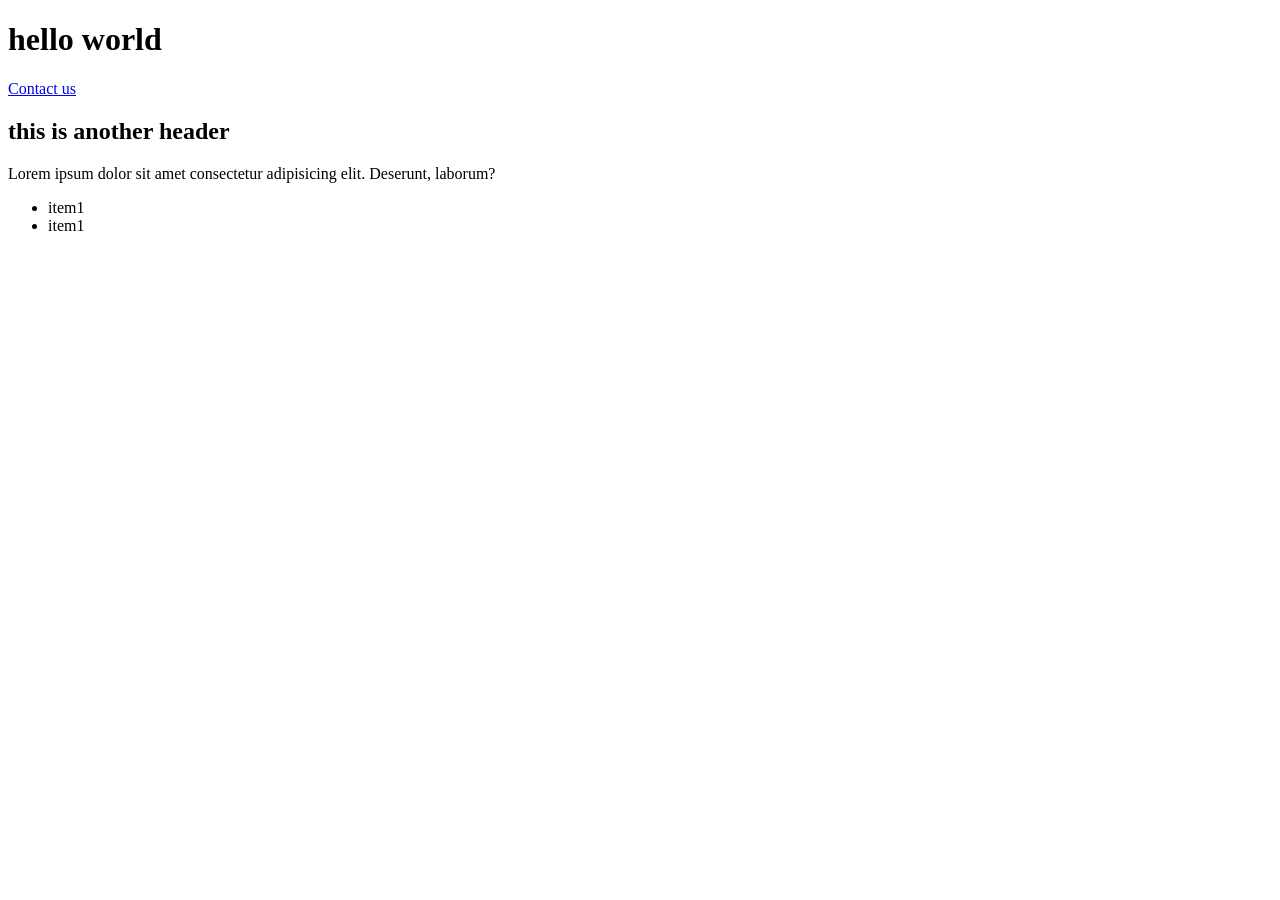
<file: 01-html-basics-lecture/index.html>
<!doctype html>
<html lang="en">
  <head>
    <meta charset="UTF-8" />
    <meta name="viewport" content="width=device-width, initial-scale=1.0" />
    <title>HTML</title>
  </head>
  <body>
    <!-- Comment! -->
    <h1>hello world</h1>
    <a href="./contact.html">Contact us</a>
    <h2>this is another header</h2>
    <p>Lorem ipsum dolor sit amet consectetur adipisicing elit. Deserunt, laborum?</p>
    <ul>
      <li>item1</li>
      <li>item1</li>
    </ul>
  </body>
</html>
</file>
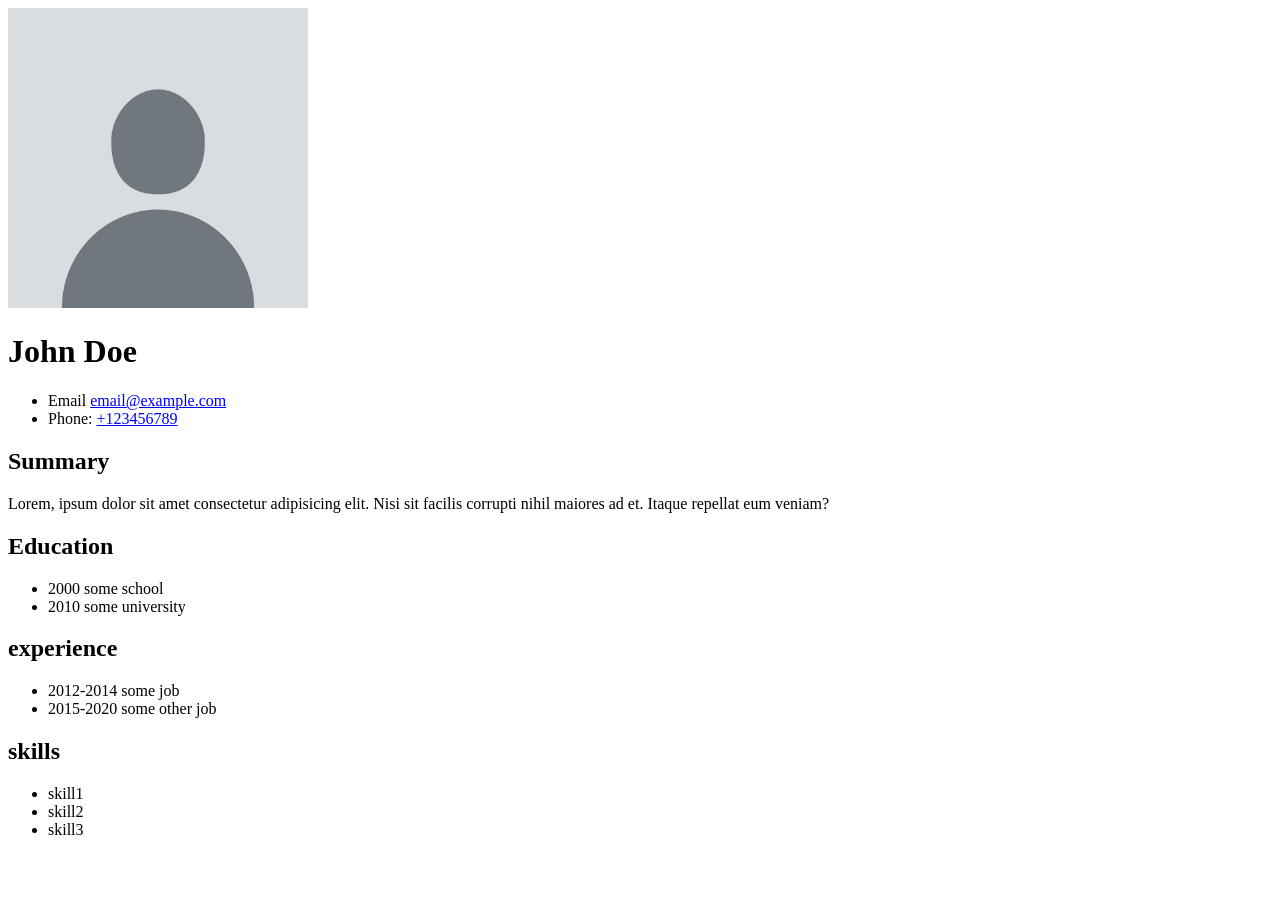
<file: 02-html-resume/index.html>
<!doctype html>
<html lang="en">
  <head>
    <meta charset="UTF-8" />
    <meta name="viewport" content="width=device-width, initial-scale=1.0" />
    <title>HTML Resume</title>
  </head>
  <body>
    <img src="./headshot.jpg" alt="" width="300" />
    <h1>John Doe</h1>
    <ul>
      <li>Email <a href="mailto:email@example.com">email@example.com</a></li>
      <li>Phone: <a href="tel:+123456789">+123456789</a></li>
    </ul>
    <div>
      <h2>Summary</h2>
      <p>
        Lorem, ipsum dolor sit amet consectetur adipisicing elit. Nisi sit facilis corrupti nihil
        maiores ad et. Itaque repellat eum veniam?
      </p>
    </div>
    <div>
      <h2>Education</h2>
      <ul>
        <li>2000 some school</li>
        <li>2010 some university</li>
      </ul>
    </div>
    <div>
      <h2>experience</h2>
      <ul>
        <li>2012-2014 some job</li>
        <li>2015-2020 some other job</li>
      </ul>
    </div>
    <div>
      <h2>skills</h2>
      <ul>
        <li>skill1</li>
        <li>skill2</li>
        <li>skill3</li>
      </ul>
    </div>
  </body>
</html>
</file>
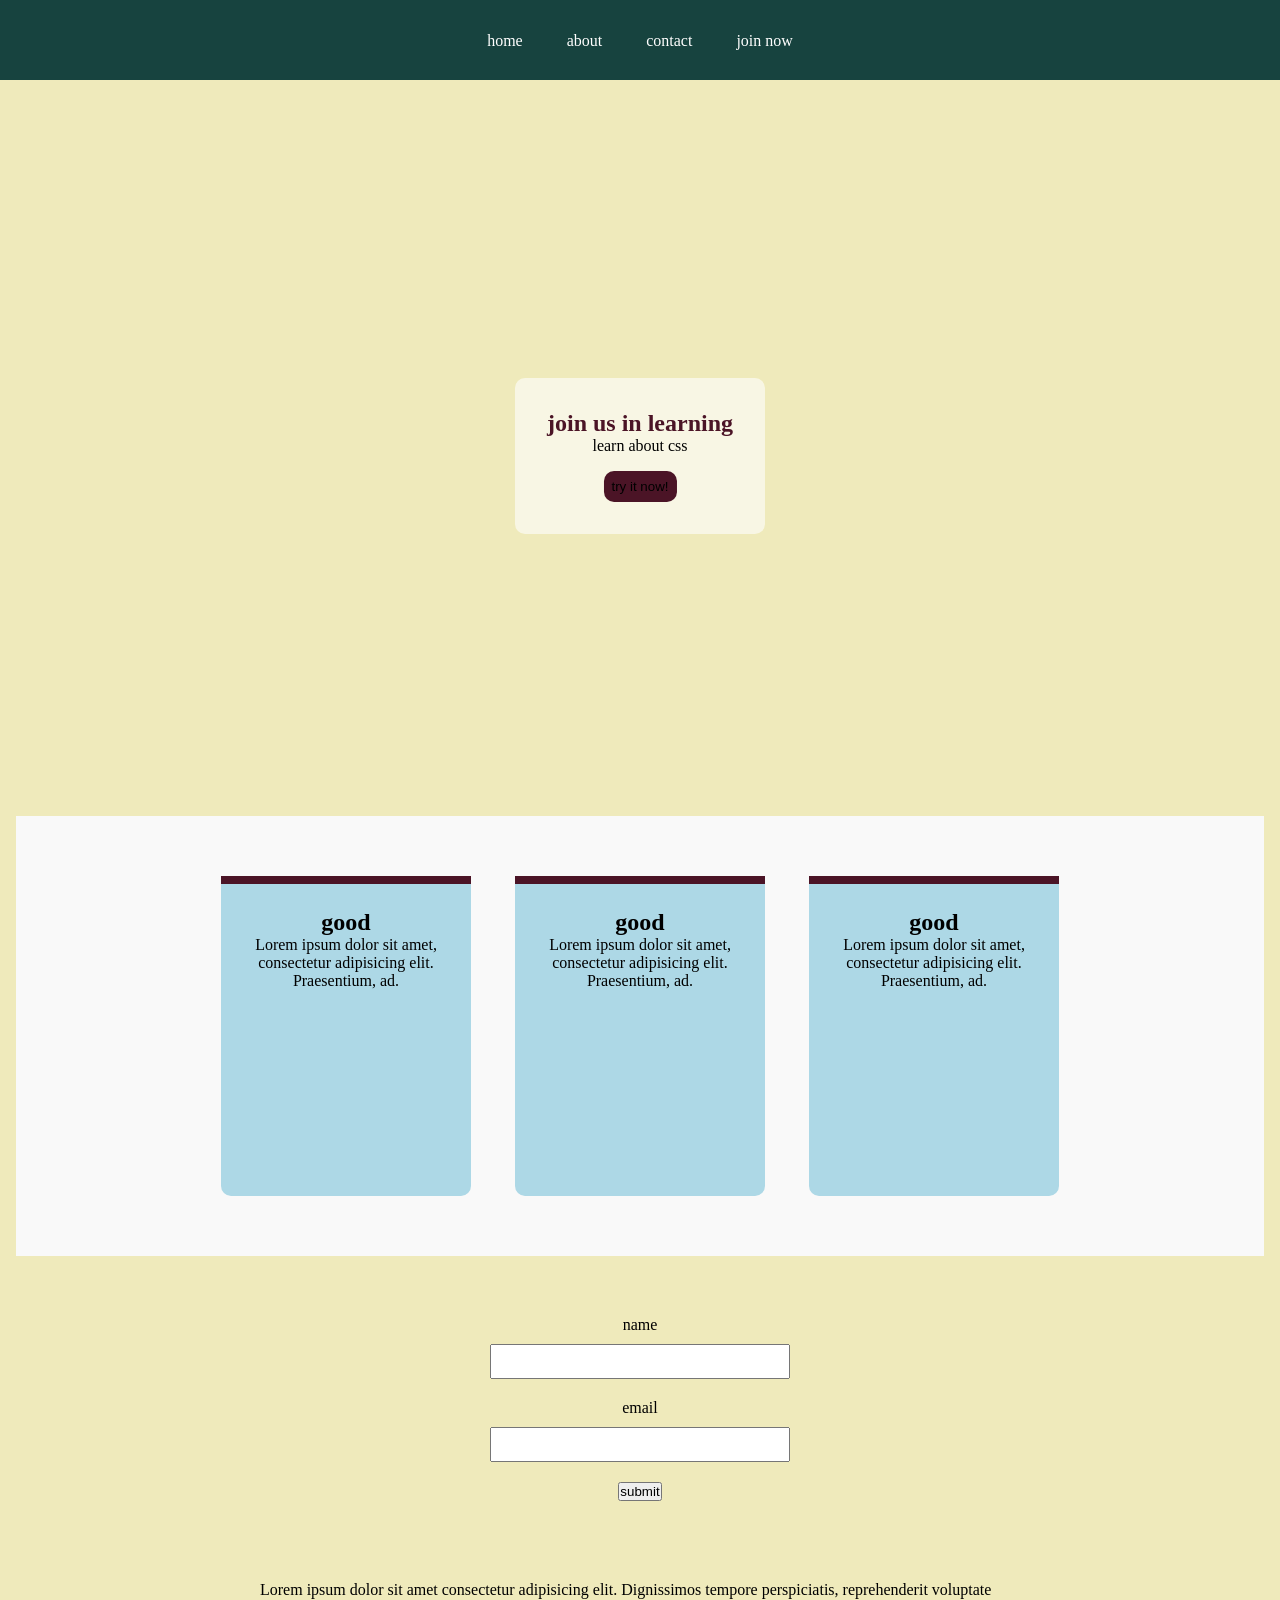
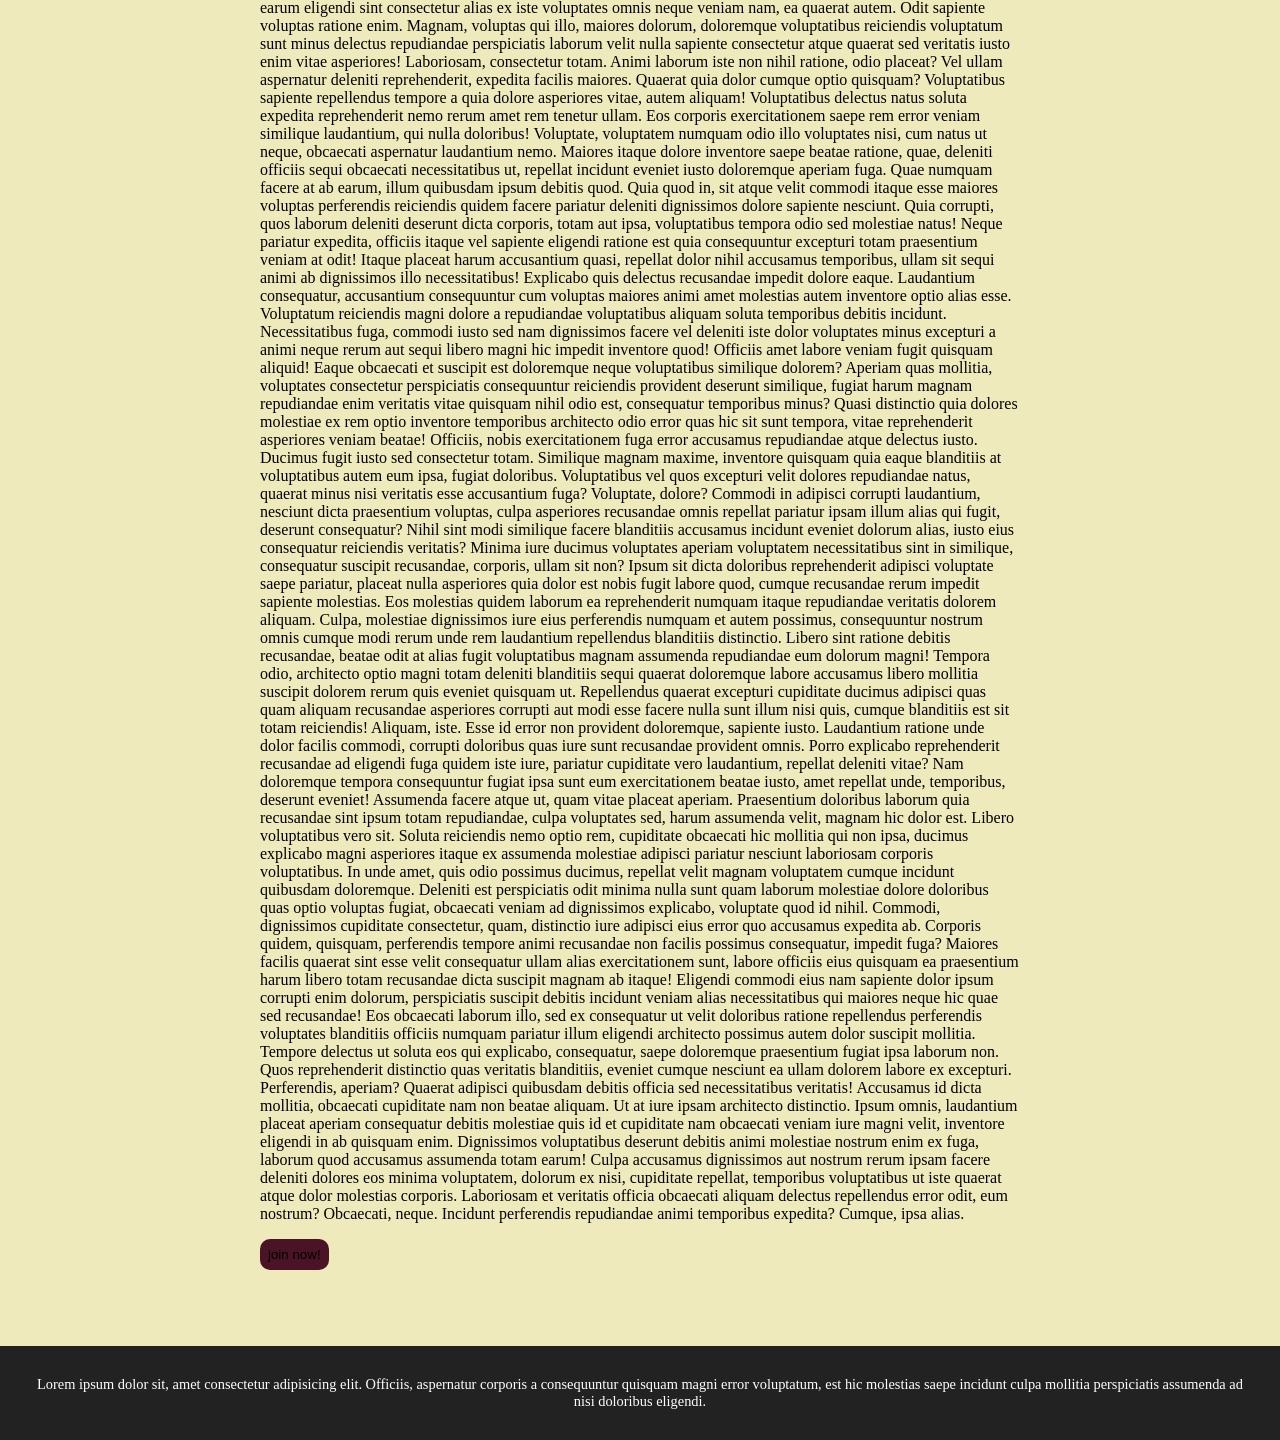
<file: 04-css-basics-lecture/index.html>
<!doctype html>
<html lang="en">
  <head>
    <meta charset="UTF-8" />
    <meta name="viewport" content="width=device-width, initial-scale=1.0" />
    <title>Document</title>
    <link rel="stylesheet" href="style.css" />
  </head>
  <body>
    <header>
      <nav>
        <ul>
          <li><a href="http://google.com" class="nav-link">home</a></li>
          <li><a href="http://google.com" class="nav-link">about</a></li>
          <li><a href="http://google.com" class="nav-link">contact</a></li>
          <li><a href="#signup" class="nav-link">join now</a></li>
        </ul>
      </nav>
    </header>
    <main>
      <section class="hero">
        <div>
          <h1>join us in learning</h1>
          <p>learn about css</p>
          <button>try it now!</button>
        </div>
      </section>
      <section class="reviews">
        <article class="card">
          <h2>good</h2>
          <p>Lorem ipsum dolor sit amet, consectetur adipisicing elit. Praesentium, ad.</p>
        </article>
        <article class="card">
          <h2>good</h2>
          <p>Lorem ipsum dolor sit amet, consectetur adipisicing elit. Praesentium, ad.</p>
        </article>
        <article class="card">
          <h2>good</h2>
          <p>Lorem ipsum dolor sit amet, consectetur adipisicing elit. Praesentium, ad.</p>
        </article>
      </section>
      <section class="contact">
        <form action="">
          <label for="name">name</label>
          <input type="text" name="name" id="name" />
          <label for="email">email</label>
          <input type="email" name="email" id="email" />
          <input type="button" value="submit" />
        </form>
      </section>
      <section class="about">
        <p>
          Lorem ipsum dolor sit amet consectetur adipisicing elit. Dignissimos tempore perspiciatis,
          reprehenderit voluptate earum eligendi sint consectetur alias ex iste voluptates omnis
          neque veniam nam, ea quaerat autem. Odit sapiente voluptas ratione enim. Magnam, voluptas
          qui illo, maiores dolorum, doloremque voluptatibus reiciendis voluptatum sunt minus
          delectus repudiandae perspiciatis laborum velit nulla sapiente consectetur atque quaerat
          sed veritatis iusto enim vitae asperiores! Laboriosam, consectetur totam. Animi laborum
          iste non nihil ratione, odio placeat? Vel ullam aspernatur deleniti reprehenderit,
          expedita facilis maiores. Quaerat quia dolor cumque optio quisquam? Voluptatibus sapiente
          repellendus tempore a quia dolore asperiores vitae, autem aliquam! Voluptatibus delectus
          natus soluta expedita reprehenderit nemo rerum amet rem tenetur ullam. Eos corporis
          exercitationem saepe rem error veniam similique laudantium, qui nulla doloribus!
          Voluptate, voluptatem numquam odio illo voluptates nisi, cum natus ut neque, obcaecati
          aspernatur laudantium nemo. Maiores itaque dolore inventore saepe beatae ratione, quae,
          deleniti officiis sequi obcaecati necessitatibus ut, repellat incidunt eveniet iusto
          doloremque aperiam fuga. Quae numquam facere at ab earum, illum quibusdam ipsum debitis
          quod. Quia quod in, sit atque velit commodi itaque esse maiores voluptas perferendis
          reiciendis quidem facere pariatur deleniti dignissimos dolore sapiente nesciunt. Quia
          corrupti, quos laborum deleniti deserunt dicta corporis, totam aut ipsa, voluptatibus
          tempora odio sed molestiae natus! Neque pariatur expedita, officiis itaque vel sapiente
          eligendi ratione est quia consequuntur excepturi totam praesentium veniam at odit! Itaque
          placeat harum accusantium quasi, repellat dolor nihil accusamus temporibus, ullam sit
          sequi animi ab dignissimos illo necessitatibus! Explicabo quis delectus recusandae impedit
          dolore eaque. Laudantium consequatur, accusantium consequuntur cum voluptas maiores animi
          amet molestias autem inventore optio alias esse. Voluptatum reiciendis magni dolore a
          repudiandae voluptatibus aliquam soluta temporibus debitis incidunt. Necessitatibus fuga,
          commodi iusto sed nam dignissimos facere vel deleniti iste dolor voluptates minus
          excepturi a animi neque rerum aut sequi libero magni hic impedit inventore quod! Officiis
          amet labore veniam fugit quisquam aliquid! Eaque obcaecati et suscipit est doloremque
          neque voluptatibus similique dolorem? Aperiam quas mollitia, voluptates consectetur
          perspiciatis consequuntur reiciendis provident deserunt similique, fugiat harum magnam
          repudiandae enim veritatis vitae quisquam nihil odio est, consequatur temporibus minus?
          Quasi distinctio quia dolores molestiae ex rem optio inventore temporibus architecto odio
          error quas hic sit sunt tempora, vitae reprehenderit asperiores veniam beatae! Officiis,
          nobis exercitationem fuga error accusamus repudiandae atque delectus iusto. Ducimus fugit
          iusto sed consectetur totam. Similique magnam maxime, inventore quisquam quia eaque
          blanditiis at voluptatibus autem eum ipsa, fugiat doloribus. Voluptatibus vel quos
          excepturi velit dolores repudiandae natus, quaerat minus nisi veritatis esse accusantium
          fuga? Voluptate, dolore? Commodi in adipisci corrupti laudantium, nesciunt dicta
          praesentium voluptas, culpa asperiores recusandae omnis repellat pariatur ipsam illum
          alias qui fugit, deserunt consequatur? Nihil sint modi similique facere blanditiis
          accusamus incidunt eveniet dolorum alias, iusto eius consequatur reiciendis veritatis?
          Minima iure ducimus voluptates aperiam voluptatem necessitatibus sint in similique,
          consequatur suscipit recusandae, corporis, ullam sit non? Ipsum sit dicta doloribus
          reprehenderit adipisci voluptate saepe pariatur, placeat nulla asperiores quia dolor est
          nobis fugit labore quod, cumque recusandae rerum impedit sapiente molestias. Eos molestias
          quidem laborum ea reprehenderit numquam itaque repudiandae veritatis dolorem aliquam.
          Culpa, molestiae dignissimos iure eius perferendis numquam et autem possimus, consequuntur
          nostrum omnis cumque modi rerum unde rem laudantium repellendus blanditiis distinctio.
          Libero sint ratione debitis recusandae, beatae odit at alias fugit voluptatibus magnam
          assumenda repudiandae eum dolorum magni! Tempora odio, architecto optio magni totam
          deleniti blanditiis sequi quaerat doloremque labore accusamus libero mollitia suscipit
          dolorem rerum quis eveniet quisquam ut. Repellendus quaerat excepturi cupiditate ducimus
          adipisci quas quam aliquam recusandae asperiores corrupti aut modi esse facere nulla sunt
          illum nisi quis, cumque blanditiis est sit totam reiciendis! Aliquam, iste. Esse id error
          non provident doloremque, sapiente iusto. Laudantium ratione unde dolor facilis commodi,
          corrupti doloribus quas iure sunt recusandae provident omnis. Porro explicabo
          reprehenderit recusandae ad eligendi fuga quidem iste iure, pariatur cupiditate vero
          laudantium, repellat deleniti vitae? Nam doloremque tempora consequuntur fugiat ipsa sunt
          eum exercitationem beatae iusto, amet repellat unde, temporibus, deserunt eveniet!
          Assumenda facere atque ut, quam vitae placeat aperiam. Praesentium doloribus laborum quia
          recusandae sint ipsum totam repudiandae, culpa voluptates sed, harum assumenda velit,
          magnam hic dolor est. Libero voluptatibus vero sit. Soluta reiciendis nemo optio rem,
          cupiditate obcaecati hic mollitia qui non ipsa, ducimus explicabo magni asperiores itaque
          ex assumenda molestiae adipisci pariatur nesciunt laboriosam corporis voluptatibus. In
          unde amet, quis odio possimus ducimus, repellat velit magnam voluptatem cumque incidunt
          quibusdam doloremque. Deleniti est perspiciatis odit minima nulla sunt quam laborum
          molestiae dolore doloribus quas optio voluptas fugiat, obcaecati veniam ad dignissimos
          explicabo, voluptate quod id nihil. Commodi, dignissimos cupiditate consectetur, quam,
          distinctio iure adipisci eius error quo accusamus expedita ab. Corporis quidem, quisquam,
          perferendis tempore animi recusandae non facilis possimus consequatur, impedit fuga?
          Maiores facilis quaerat sint esse velit consequatur ullam alias exercitationem sunt,
          labore officiis eius quisquam ea praesentium harum libero totam recusandae dicta suscipit
          magnam ab itaque! Eligendi commodi eius nam sapiente dolor ipsum corrupti enim dolorum,
          perspiciatis suscipit debitis incidunt veniam alias necessitatibus qui maiores neque hic
          quae sed recusandae! Eos obcaecati laborum illo, sed ex consequatur ut velit doloribus
          ratione repellendus perferendis voluptates blanditiis officiis numquam pariatur illum
          eligendi architecto possimus autem dolor suscipit mollitia. Tempore delectus ut soluta eos
          qui explicabo, consequatur, saepe doloremque praesentium fugiat ipsa laborum non. Quos
          reprehenderit distinctio quas veritatis blanditiis, eveniet cumque nesciunt ea ullam
          dolorem labore ex excepturi. Perferendis, aperiam? Quaerat adipisci quibusdam debitis
          officia sed necessitatibus veritatis! Accusamus id dicta mollitia, obcaecati cupiditate
          nam non beatae aliquam. Ut at iure ipsam architecto distinctio. Ipsum omnis, laudantium
          placeat aperiam consequatur debitis molestiae quis id et cupiditate nam obcaecati veniam
          iure magni velit, inventore eligendi in ab quisquam enim. Dignissimos voluptatibus
          deserunt debitis animi molestiae nostrum enim ex fuga, laborum quod accusamus assumenda
          totam earum! Culpa accusamus dignissimos aut nostrum rerum ipsam facere deleniti dolores
          eos minima voluptatem, dolorum ex nisi, cupiditate repellat, temporibus voluptatibus ut
          iste quaerat atque dolor molestias corporis. Laboriosam et veritatis officia obcaecati
          aliquam delectus repellendus error odit, eum nostrum? Obcaecati, neque. Incidunt
          perferendis repudiandae animi temporibus expedita? Cumque, ipsa alias.
        </p>
        <button id="signup">join now!</button>
      </section>
    </main>
    <footer>
      <p>
        Lorem ipsum dolor sit, amet consectetur adipisicing elit. Officiis, aspernatur corporis a
        consequuntur quisquam magni error voluptatum, est hic molestias saepe incidunt culpa
        mollitia perspiciatis assumenda ad nisi doloribus eligendi.
      </p>
    </footer>
  </body>
</html>
</file>
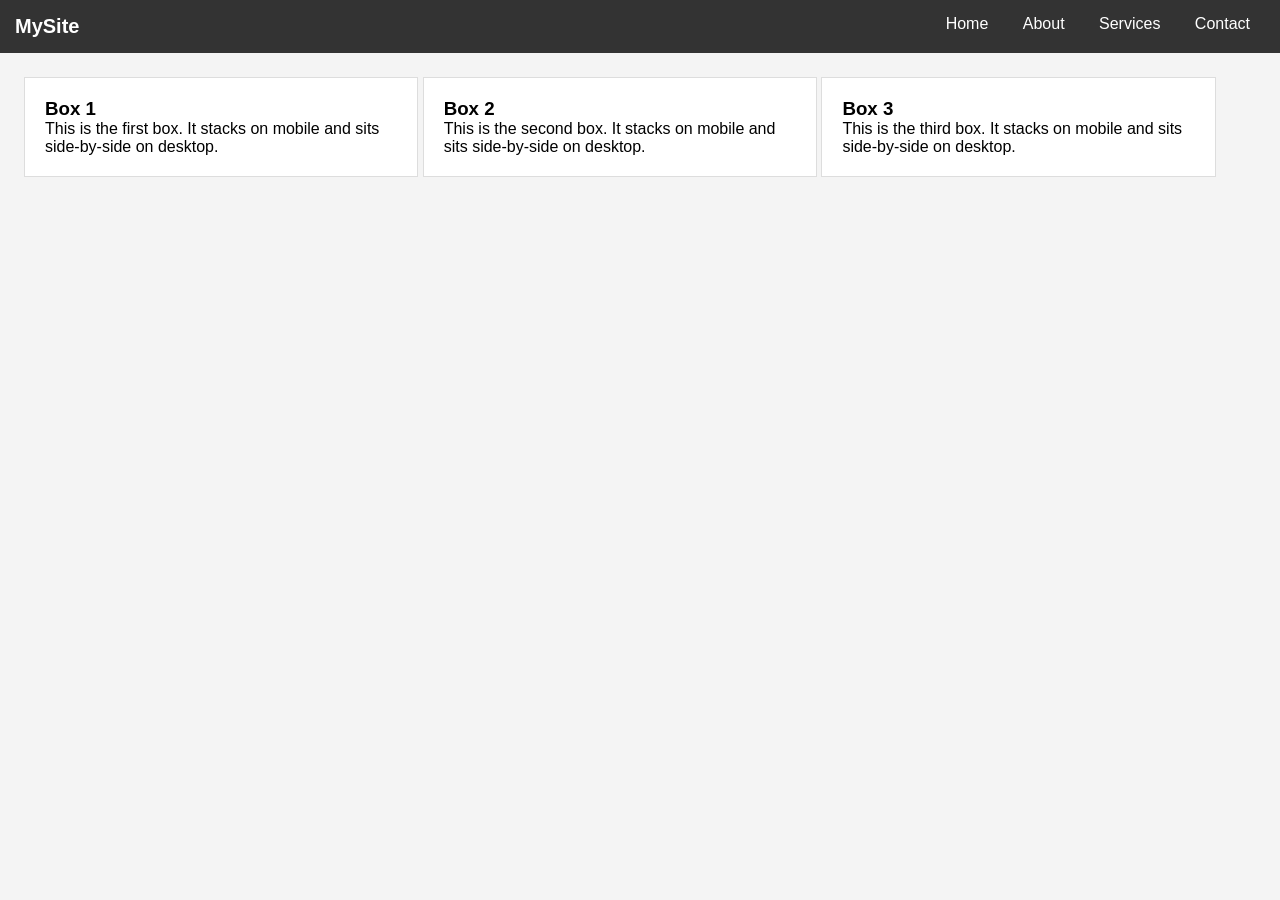
<file: 06-responsive-css/index.html>
<!doctype html>
<html lang="en">
  <head>
    <meta charset="UTF-8" />
    <meta name="viewport" content="width=device-width, initial-scale=1.0" />
    <title>Old School Responsive Design</title>
    <link rel="stylesheet" href="style.css" />
  </head>
  <body>
    <header>
      <h1 class="logo">MySite</h1>

      <input type="checkbox" id="menu-toggle" />
      <label for="menu-toggle" class="burger-icon">&#9776;</label>

      <nav>
        <a href="#">Home</a>
        <a href="#">About</a>
        <a href="#">Services</a>
        <a href="#">Contact</a>
      </nav>
    </header>

    <main class="clearfix">
      <div class="box">
        <h3>Box 1</h3>
        <p>This is the first box. It stacks on mobile and sits side-by-side on desktop.</p>
      </div>
      <div class="box">
        <h3>Box 2</h3>
        <p>This is the second box. It stacks on mobile and sits side-by-side on desktop.</p>
      </div>
      <div class="box">
        <h3>Box 3</h3>
        <p>This is the third box. It stacks on mobile and sits side-by-side on desktop.</p>
      </div>
    </main>
  </body>
</html>
</file>
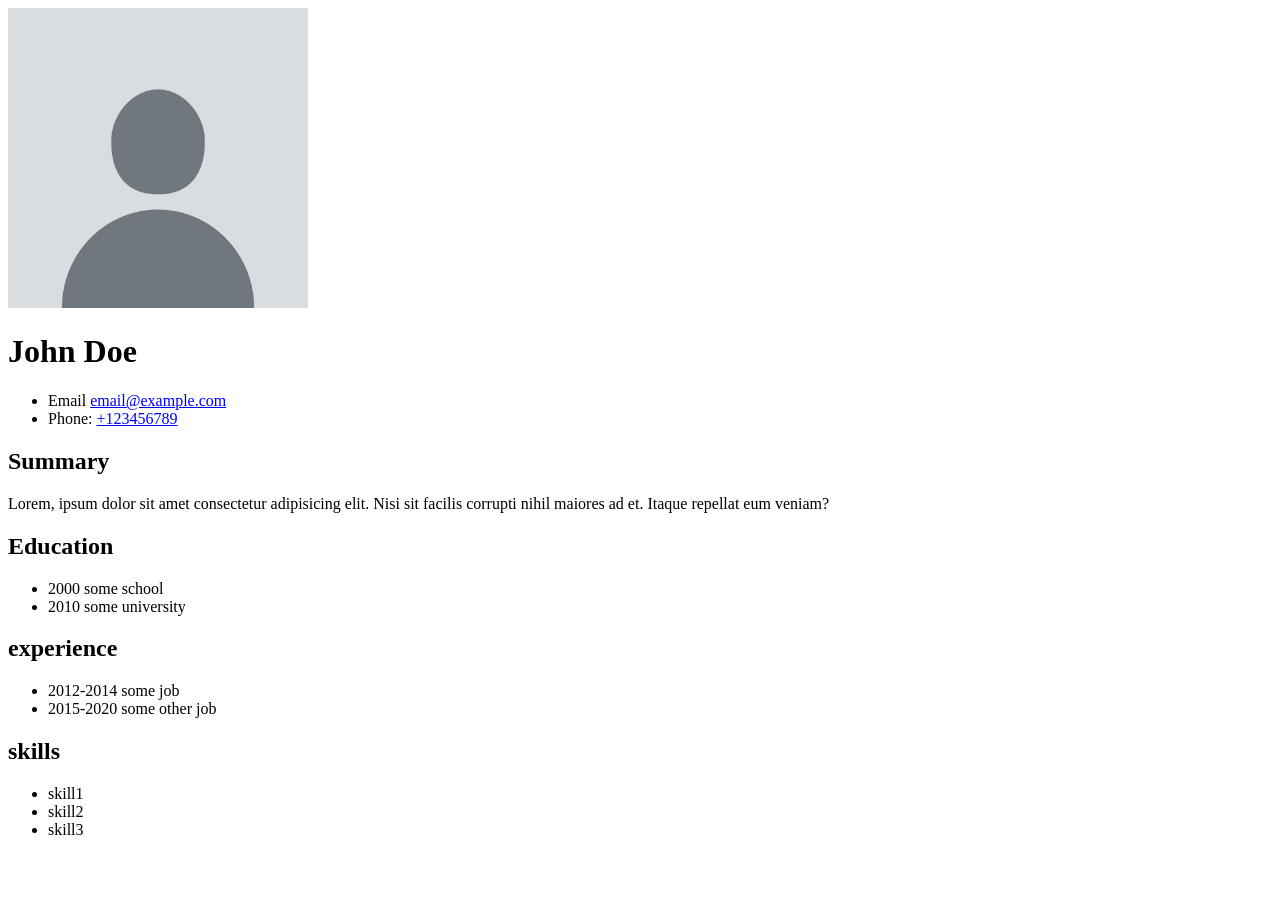
<file: 03-semantic-html-correction/01-html-resume-semantic/index.html>
<!doctype html>
<html lang="en">
  <head>
    <meta charset="UTF-8" />
    <meta name="viewport" content="width=device-width, initial-scale=1.0" />
    <title>HTML Resume</title>
  </head>
  <body>
    <header>
      <img src="./headshot.jpg" alt="" width="300" />

      <h1>John Doe</h1>
      <ul>
        <li>Email <a href="mailto:email@example.com">email@example.com</a></li>
        <li>Phone: <a href="tel:+123456789">+123456789</a></li>
      </ul>
    </header>
    <main>
      <section>
        <h2>Summary</h2>
        <p>
          Lorem, ipsum dolor sit amet consectetur adipisicing elit. Nisi sit facilis corrupti nihil
          maiores ad et. Itaque repellat eum veniam?
        </p>
      </section>
      <section>
        <h2>Education</h2>
        <ul>
          <li>2000 some school</li>
          <li>2010 some university</li>
        </ul>
      </section>
      <section>
        <h2>experience</h2>
        <ul>
          <li>2012-2014 some job</li>
          <li>2015-2020 some other job</li>
        </ul>
      </section>
      <section>
        <h2>skills</h2>
        <ul>
          <li>skill1</li>
          <li>skill2</li>
          <li>skill3</li>
        </ul>
      </section>
    </main>
    <footer>
      <p></p>
    </footer>
  </body>
</html>
</file>
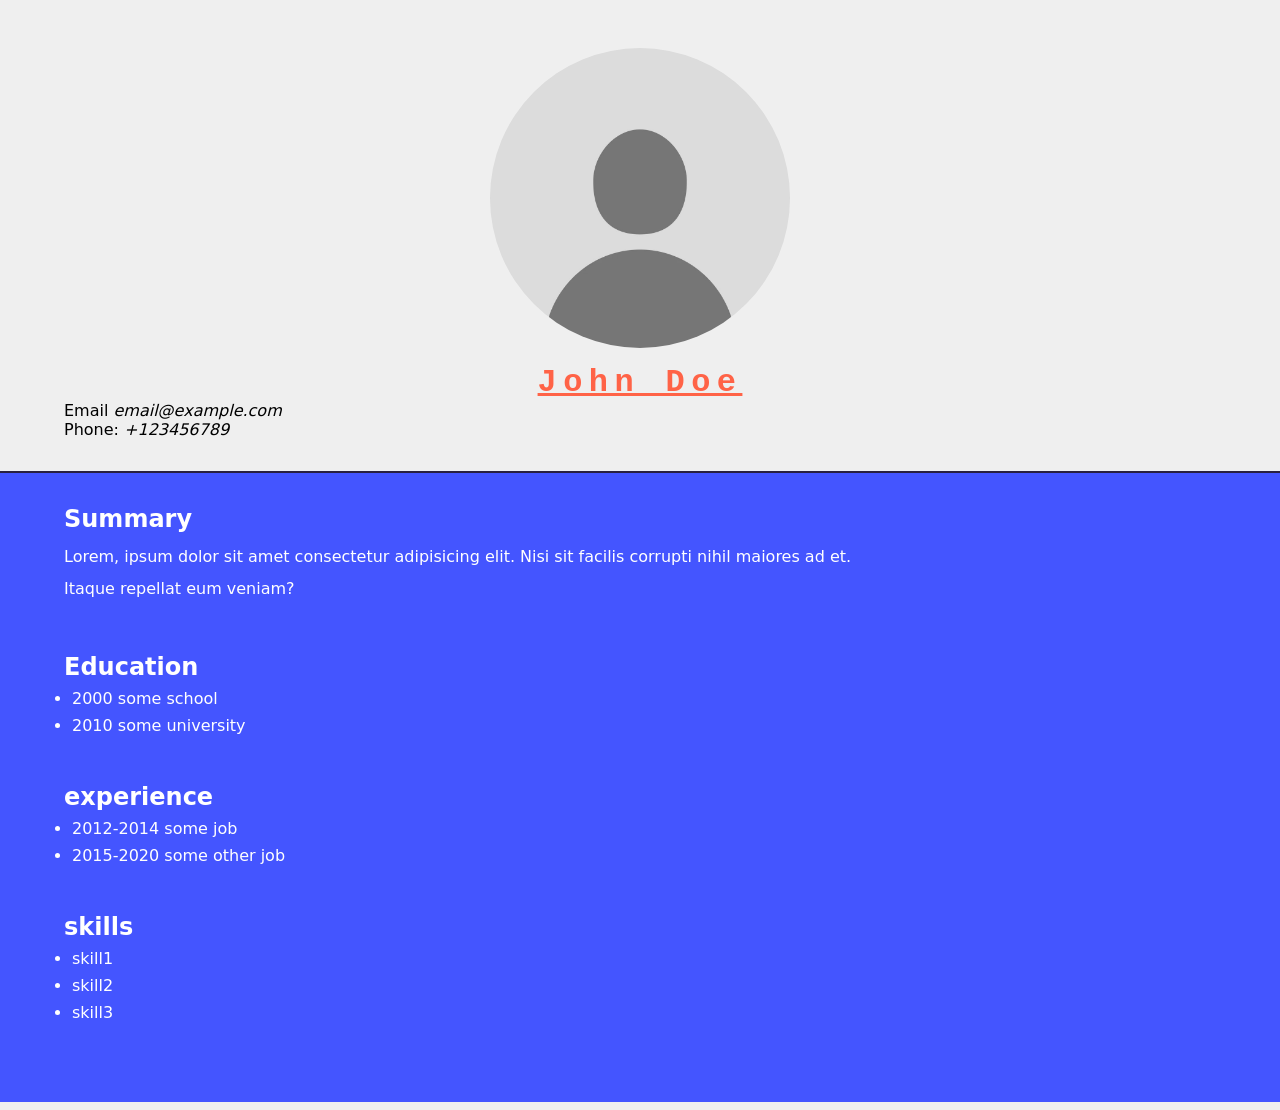
<file: 05-css-correction/01-html-resume-semantic/index.html>
<!doctype html>
<html lang="en">
  <head>
    <meta charset="UTF-8" />
    <meta name="viewport" content="width=device-width, initial-scale=1.0" />
    <title>HTML Resume</title>
    <link rel="stylesheet" href="style.css" />
  </head>
  <body>
    <header>
      <img src="./headshot.jpg" alt="" width="300" />

      <h1>John Doe</h1>
      <ul>
        <li>Email <a href="mailto:email@example.com">email@example.com</a></li>
        <li>Phone: <a href="tel:+123456789">+123456789</a></li>
      </ul>
    </header>
    <main>
      <section>
        <h2>Summary</h2>
        <p>
          Lorem, ipsum dolor sit amet consectetur adipisicing elit. Nisi sit facilis corrupti nihil
          maiores ad et. Itaque repellat eum veniam?
        </p>
      </section>
      <section>
        <h2>Education</h2>
        <ul>
          <li>2000 some school</li>
          <li>2010 some university</li>
        </ul>
      </section>
      <section>
        <h2>experience</h2>
        <ul>
          <li>2012-2014 some job</li>
          <li>2015-2020 some other job</li>
        </ul>
      </section>
      <section>
        <h2>skills</h2>
        <ul>
          <li>skill1</li>
          <li>skill2</li>
          <li>skill3</li>
        </ul>
      </section>
    </main>
    <footer>
      <p></p>
    </footer>
  </body>
</html>
</file>
<file: 04-css-basics-lecture/style.css>
* {
  padding: 0;
  margin: 0;
  box-sizing: border-box;
}
html {
  font-size: 16px;
}
body {
  background-color: #efeabb;
}
header {
  background-color: #17433f;
  height: 5rem;
  padding: 1rem;
  position: sticky;
  top: 0;
  width: 100%;
  text-align: center;
  z-index: 1; /* to keep the header on top of other views */
}
header nav ul {
  padding-top: 1rem;
}
/* header nav ul {
  display: flex;
  list-style: none;
  gap: 1.5rem;
  align-items: center;
} */
header nav li {
  display: inline;
  /* border: solid 1px red; */
  /* padding: 20rem; */
  margin: 1.25rem;
}
/* header nav li a {
  color: white;
  text-decoration: none;
} */
.nav-link {
  color: white;
  text-decoration: none;
}
/* header nav li a:hover { */
.nav-link:hover {
  color: #efeabb;
  text-decoration: none;
}
main {
  padding: 1rem;
}
.hero {
  background-image: url('https://plus.unsplash.com/premium_photo-1720287601920-ee8c503af775?w=700&auto=format&fit=crop&q=60&ixlib=rb-4.1.0&ixid=M3wxMjA3fDB8MHxzZWFyY2h8NXx8Y29kaW5nfGVufDB8fDB8fHww');
  background-repeat: no-repeat;
  text-align: center;
  /* display: block; */
  /* width: 100%; */
  background-size: cover;
  background-position: center;
  padding: 2rem;
  height: 45rem;
  position: relative;
  border-radius: 10px;
}
.hero div {
  background-color: rgba(255, 255, 255, 0.6);
  position: absolute;
  left: 50%;
  top: 50%;
  transform: translate(-50%, -50%);
  padding: 2rem;
  border-radius: 10px;
}
.hero h1 {
  color: #4b1426;
  animation: fadeInUp 1s ease-out forwards;
}
.hero button,
#signup {
  background-color: #4b1426;
  margin-top: 1rem;
  animation: pulseGlow 3s ease-in-out infinite;
  padding: 0.5rem;
  border: none;
  border-radius: 10px;
}

.reviews {
  padding: 40px 20px;
  text-align: center;
  background-color: #f9f9f9;
}

.card {
  display: inline-block;
  width: 250px;
  margin: 20px;
  padding: 25px;
  height: 20rem;
  border-top: 0.5rem solid #4b1426;
  background-color: lightblue;
  border-radius: 0 0 10px 10px;
}

.contact,
.about {
  display: block;
  width: 80%;
  max-width: 800px;

  margin: 40px auto;
  padding: 20px;
}

.contact {
  text-align: center;
}

.contact input[type='text'],
.contact input[type='email'] {
  display: block;
  width: 100%;
  max-width: 300px;
  margin: 10px auto 20px auto;
  padding: 8px;
}

footer {
  display: block;
  background-color: #222222;
  color: #ffffff;
  padding: 30px;
  text-align: center;
  font-size: 0.9rem;
}

@keyframes fadeInUp {
  from {
    opacity: 0;
    transform: translateY(20px);
  }
  to {
    opacity: 1;
    transform: translateY(0);
  }
}
@keyframes pulseGlow {
  0% {
    color: white;
    transform: scale(1);
  }
  50% {
    color: #efeabb;
    transform: scale(1.5);
  }
  100% {
    color: white;
    transform: scale(1);
  }
}
</file>
<file: 06-responsive-css/style.css>
* {
  box-sizing: border-box;
  margin: 0;
  padding: 0;
}

body {
  font-family: Arial, sans-serif;
  background-color: #f4f4f4;
}

header {
  background-color: #333;
  color: white;
  padding: 15px;
  position: relative; /* Allows absolute positioning inside it */
}
.logo {
  font-size: 20px;
  font-weight: bold;
}

#menu-toggle {
  display: none;
}

.burger-icon {
  font-size: 24px;
  cursor: pointer;
  position: absolute;
  right: 15px;
  top: 12px;
}

nav {
  display: none;
  /* visibility: hidden; */
  padding-top: 15px;
}
nav a {
  display: block;
  color: white;
  padding: 10px 0;
  text-decoration: none;
  border-bottom: 1px solid #444;
}

#menu-toggle:checked ~ nav {
  /* The tilde (~) is the general sibling combinator.
     It selects any <nav> element that is a sibling of
     #menu-toggle  When the checkbox is
     checked, the sibling <nav> will be shown. */
  display: block;
}

main {
  padding: 1.5rem;
}
.box {
  background-color: white;
  border: 1px solid #ddd;
  padding: 20px;
  margin-bottom: 15px;
}
/* --- Desktop Styles (Screens 768px and wider) --- */
@media screen and (min-width: 768px) {
  .burger-icon {
    display: none; /* Hide burger icon */
  }

  nav {
    display: inline-block;
    position: absolute;
    right: 15px;
    top: 15px;
    padding-top: 0;
  }

  nav a {
    display: inline-block;
    padding: 0 15px;
    border-bottom: none;
  }

  .box {
    display: inline-block;
    width: 32%;
  }
}
</file>
<file: 05-css-correction/01-html-resume-semantic/style.css>
* {
  padding: 0;
  margin: 0;
  box-sizing: border-box;
  font-family: system-ui;
}
:root {
  --primary-color: #efefef;
}
body {
  background-color: var(--primary-color);
  /* color: red; */
}

header {
  padding: 2rem 4rem;
  border-bottom: 2px solid #29213f;
}

header ul {
  list-style: none;
}

header a {
  color: inherit;
  text-decoration: none;
  font-style: italic;
}
/* header:hover {
  cursor: crosshair;
} */
header a:hover {
  text-decoration: underline;
  color: hotpink;
}

header img {
  display: block;
  border-radius: 50%;
  object-fit: cover;
  filter: grayscale(1);
  margin: 1rem auto;
}

h1 {
  letter-spacing: 0.4rem;
  text-align: center;
  color: tomato;
  font-family: 'Courier New', Courier, monospace;
  text-decoration: underline;
}

main {
  /* margin: 2rem 4rem; */
  padding: 2rem 4rem;
  background: #45f;
  color: white;
}

section {
  margin-bottom: 3rem;
}

p {
  margin-top: 0.5rem;
  line-height: 2rem;
  max-width: 80ch;
}

section li h3,
section li p {
  font-size: 0.8rem;
  letter-spacing: 0.5px;
}

section li {
  margin: 0.5rem;
}
</file>
